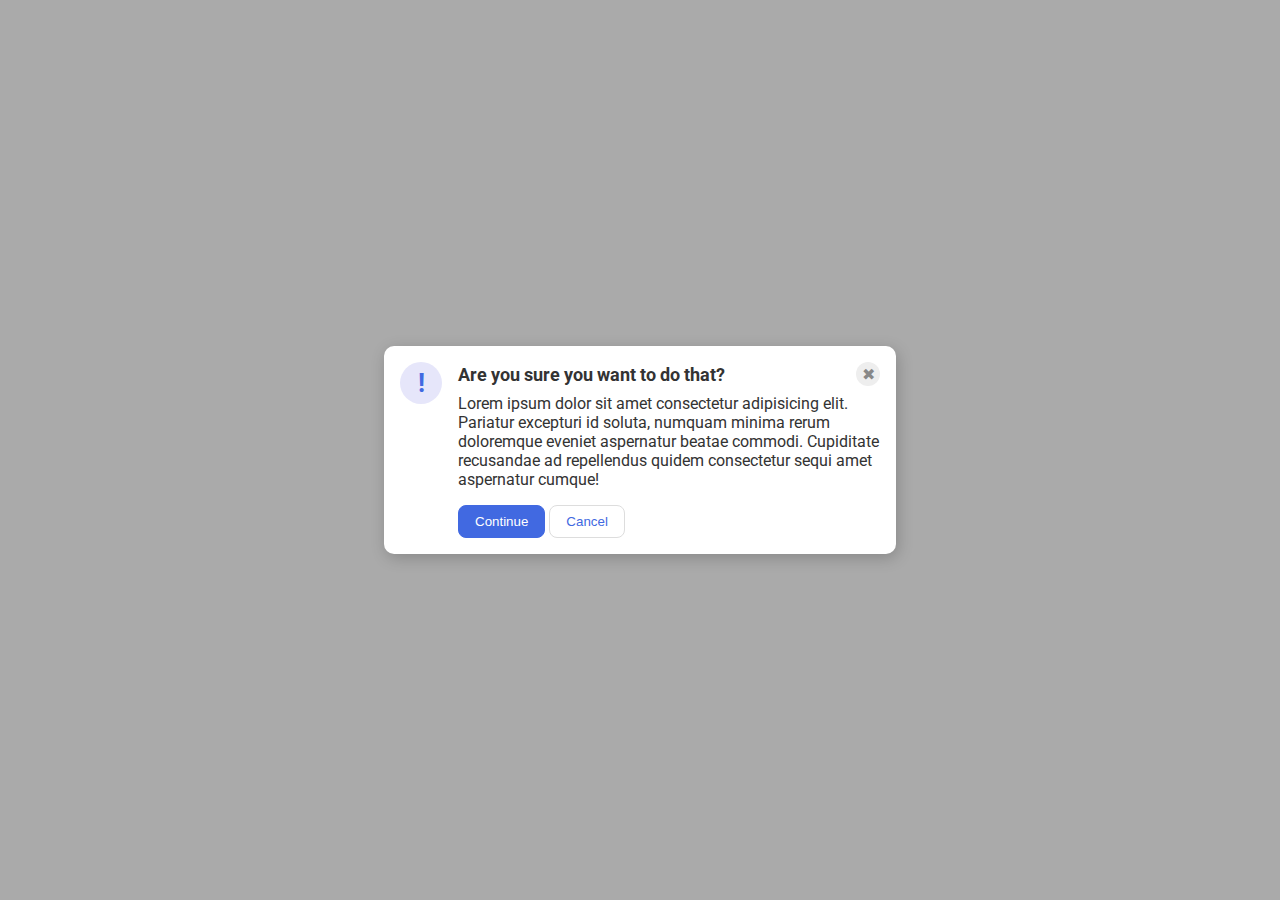
<file: flex/05-flex-modal/index.html>
<!DOCTYPE html>
<html lang="en">
  <head>
    <meta charset="UTF-8" />
    <meta http-equiv="X-UA-Compatible" content="IE=edge" />
    <meta name="viewport" content="width=device-width, initial-scale=1.0" />
    <link rel="stylesheet" href="style.css" />
    <title>Modal</title>
  </head>
  <body>
    <div class="modal">
      <div class="icon">!</div>
      <div class="flex-1">
        <div class="header">
          Are you sure you want to do that?
          <div class="close-button">✖</div>
        </div>
        <div class="text">
          Lorem ipsum dolor sit amet consectetur adipisicing elit. Pariatur
          excepturi id soluta, numquam minima rerum doloremque eveniet
          aspernatur beatae commodi. Cupiditate recusandae ad repellendus quidem
          consectetur sequi amet aspernatur cumque!
        </div>
        <button class="continue">Continue</button>
        <button class="cancel">Cancel</button>
      </div>
    </div>
  </body>
</html>
</file>
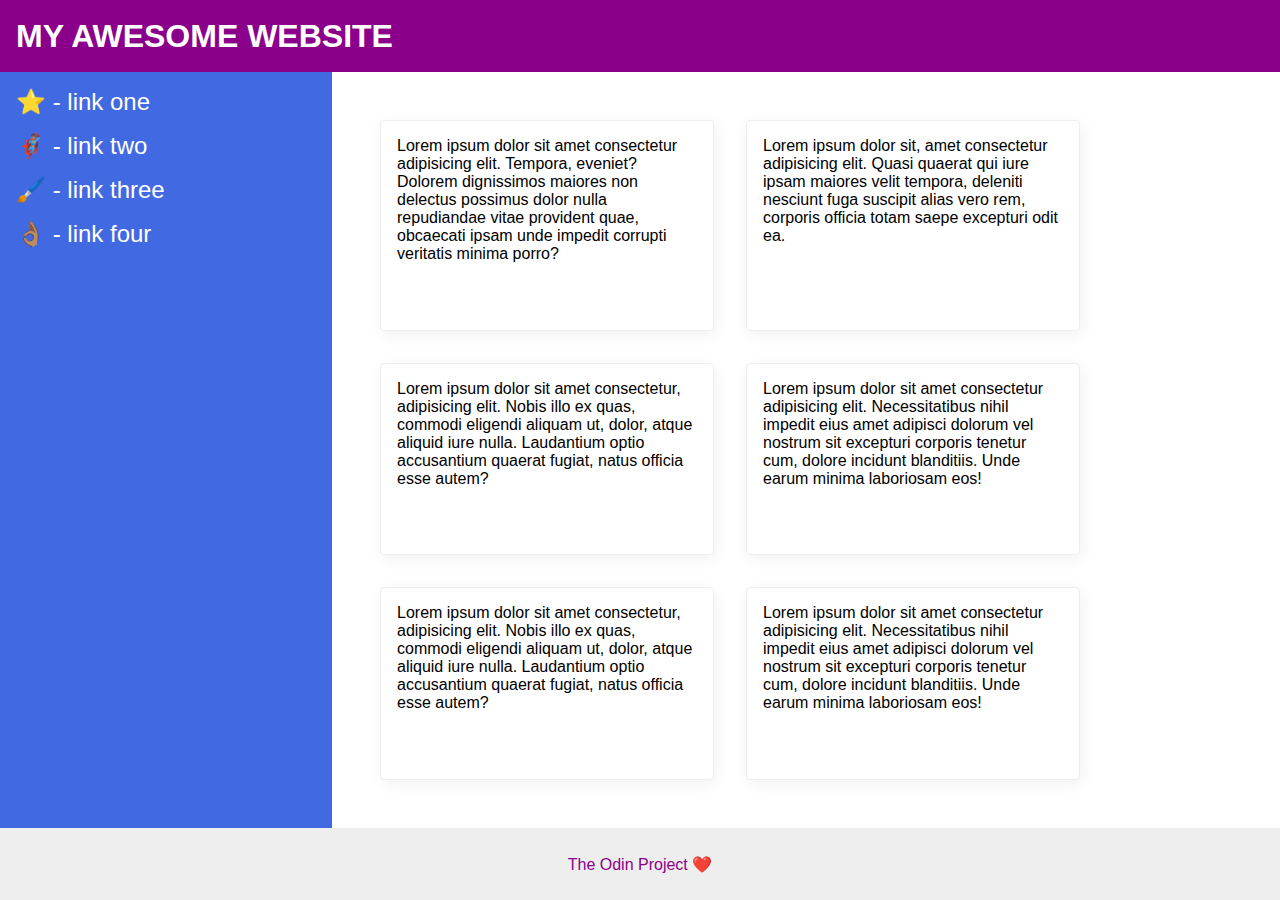
<file: flex/07-flex-layout-2/index.html>
<!DOCTYPE html>
<html lang="en">
  <head>
    <meta charset="UTF-8">
    <meta http-equiv="X-UA-Compatible" content="IE=edge">
    <meta name="viewport" content="width=device-width, initial-scale=1.0">
    <title>The Holy Grail</title>
    <link rel="stylesheet" href="style.css">
  </head>
  <body>
    <div class="header">
      MY AWESOME WEBSITE
    </div>
    
    <div class="center-1">
      <div class="sidebar">
        <ul>
          <li><a href="#">⭐ - link one</a></li>
          <li><a href="#">🦸🏽‍♂️ - link two</a></li>
          <li><a href="#">🖌️ - link three</a></li>
          <li><a href="#">👌🏽 - link four</a></li>
        </ul>
      </div>

      <div class="card-container">
        <div class="card">Lorem ipsum dolor sit amet consectetur adipisicing elit. Tempora, eveniet? Dolorem dignissimos maiores non delectus possimus dolor nulla repudiandae vitae provident quae, obcaecati ipsam unde impedit corrupti veritatis minima porro?</div>
        <div class="card">Lorem ipsum dolor sit, amet consectetur adipisicing elit. Quasi quaerat qui iure ipsam maiores velit tempora, deleniti nesciunt fuga suscipit alias vero rem, corporis officia totam saepe excepturi odit ea.</div>
        <div class="card">Lorem ipsum dolor sit amet consectetur, adipisicing elit. Nobis illo ex quas, commodi eligendi aliquam ut, dolor, atque aliquid iure nulla. Laudantium optio accusantium quaerat fugiat, natus officia esse autem?</div>
        <div class="card">Lorem ipsum dolor sit amet consectetur adipisicing elit. Necessitatibus nihil impedit eius amet adipisci dolorum vel nostrum sit excepturi corporis tenetur cum, dolore incidunt blanditiis. Unde earum minima laboriosam eos!</div>
        <div class="card">Lorem ipsum dolor sit amet consectetur, adipisicing elit. Nobis illo ex quas, commodi eligendi aliquam ut, dolor, atque aliquid iure nulla. Laudantium optio accusantium quaerat fugiat, natus officia esse autem?</div>
        <div class="card">Lorem ipsum dolor sit amet consectetur adipisicing elit. Necessitatibus nihil impedit eius amet adipisci dolorum vel nostrum sit excepturi corporis tenetur cum, dolore incidunt blanditiis. Unde earum minima laboriosam eos!</div>
      </div>
    </div>
    
    <div class="footer">
      The Odin Project ❤️
    </div>
  </body>
</html>
</file>
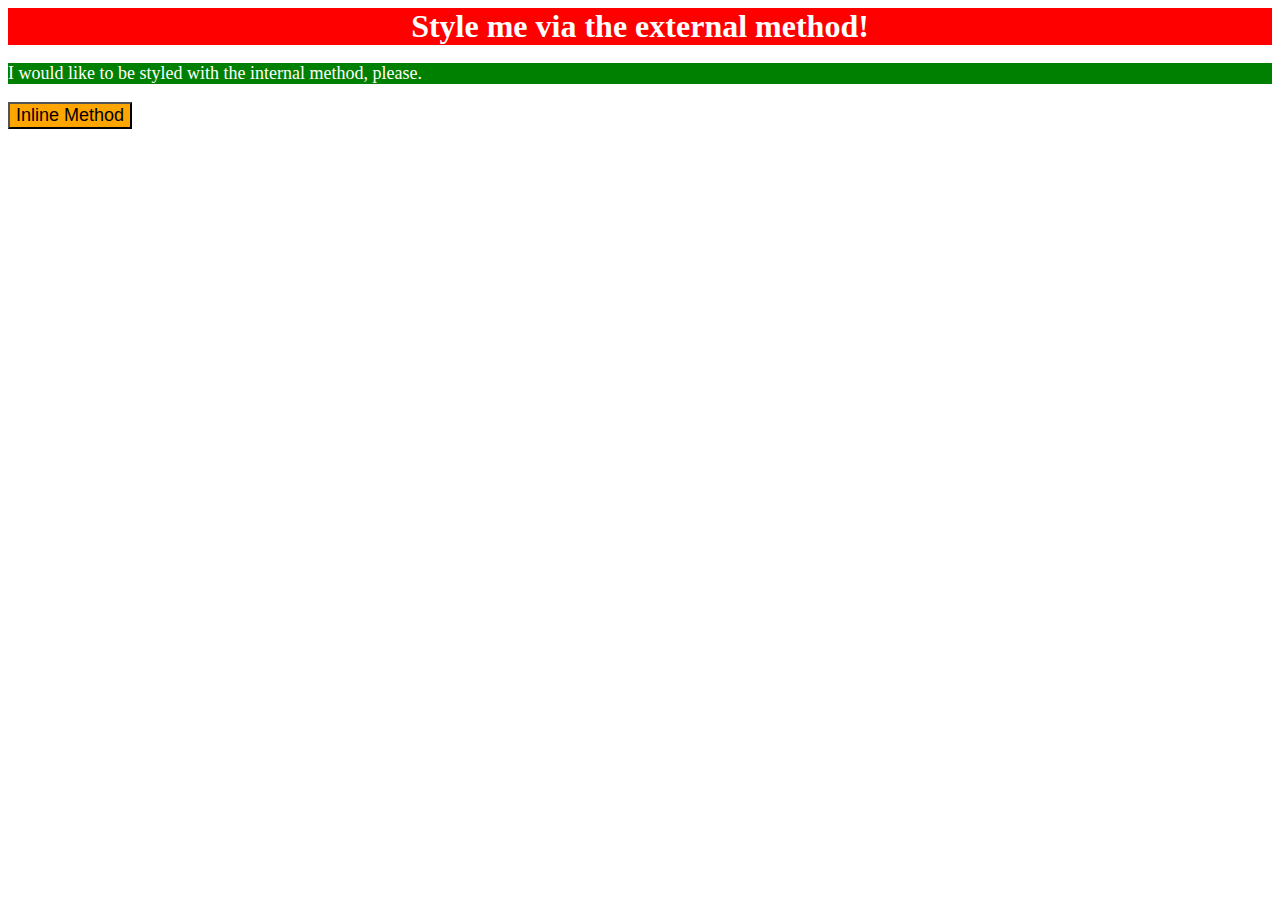
<file: foundations/01-css-methods/index.html>
<!DOCTYPE html>
<html lang="en">
  <head>
    <link rel="stylesheet" href="./style.css">
    <style>
      .my-p {
        background-color: green;
        text-align: left;
        font-size: 18px;
      }
    </style>
    <meta charset="UTF-8">
    <meta http-equiv="X-UA-Compatible" content="IE=edge">
    <meta name="viewport" content="width=device-width, initial-scale=1.0">
    <title>Methods for Adding CSS</title>
  </head>
  <body>
    <div class="my-div">Style me via the external method!</div>
    <p class="my-p">I would like to be styled with the internal method, please.</p>
    <button style="background-color:orange;color: black;font-size: 18px;">Inline Method</button>
  </body>
</html>
</file>
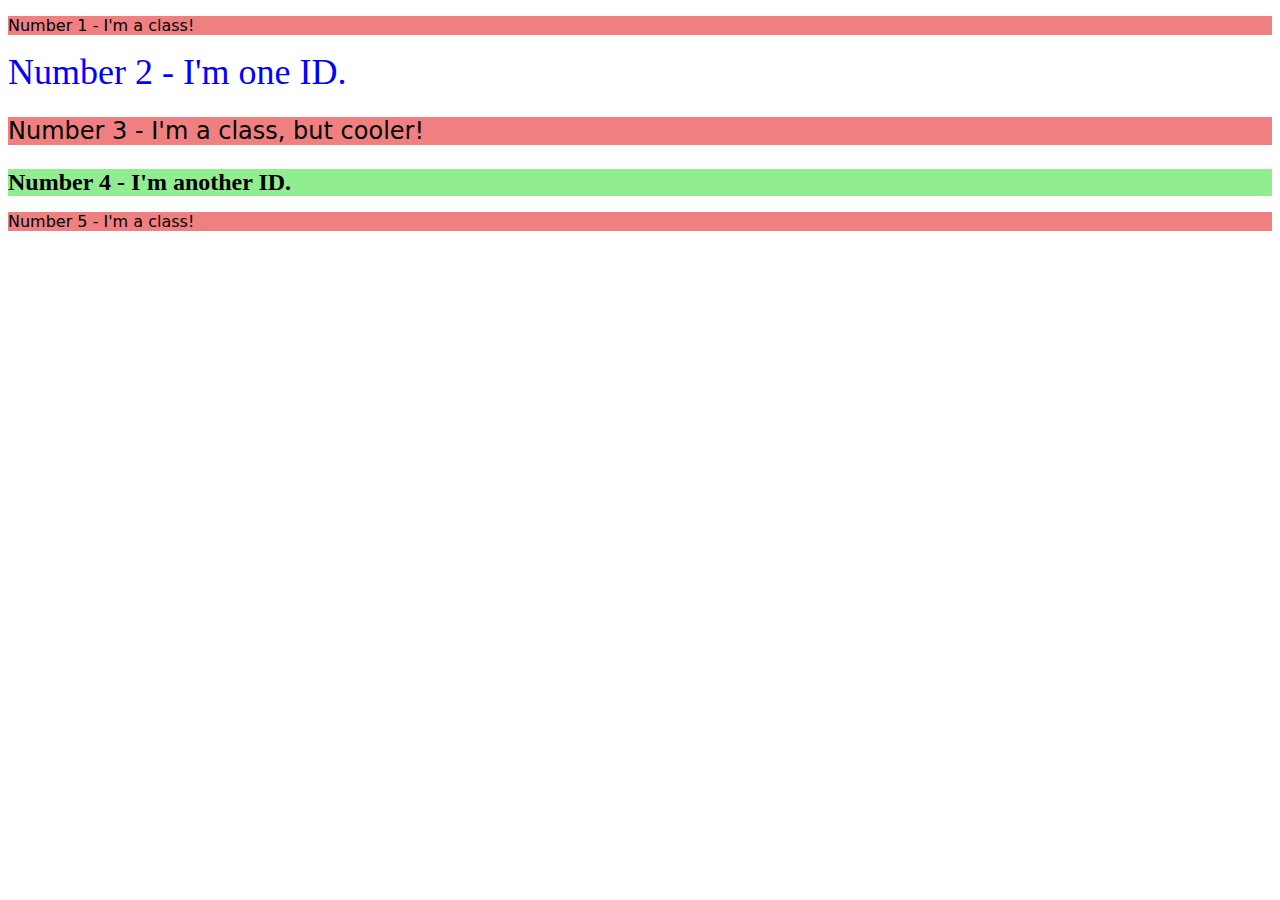
<file: foundations/02-class-id-selectors/index.html>
<!DOCTYPE html>
<html lang="en">
  <head>
    <meta charset="UTF-8">
    <meta http-equiv="X-UA-Compatible" content="IE=edge">
    <meta name="viewport" content="width=device-width, initial-scale=1.0">
    <title>Class and ID Selectors</title>
    <link rel="stylesheet" href="style.css">
  </head>
  <body>
    <p class="my-p">Number 1 - I'm a class!</p>
    <div id="div-1">Number 2 - I'm one ID.</div>
    <p class="my-p cooler">Number 3 - I'm a class, but cooler!</p>
    <div id="div-2" class="cooler">Number 4 - I'm another ID.</div>
    <p class="my-p">Number 5 - I'm a class!</p>
  </body>
</html>
</file>
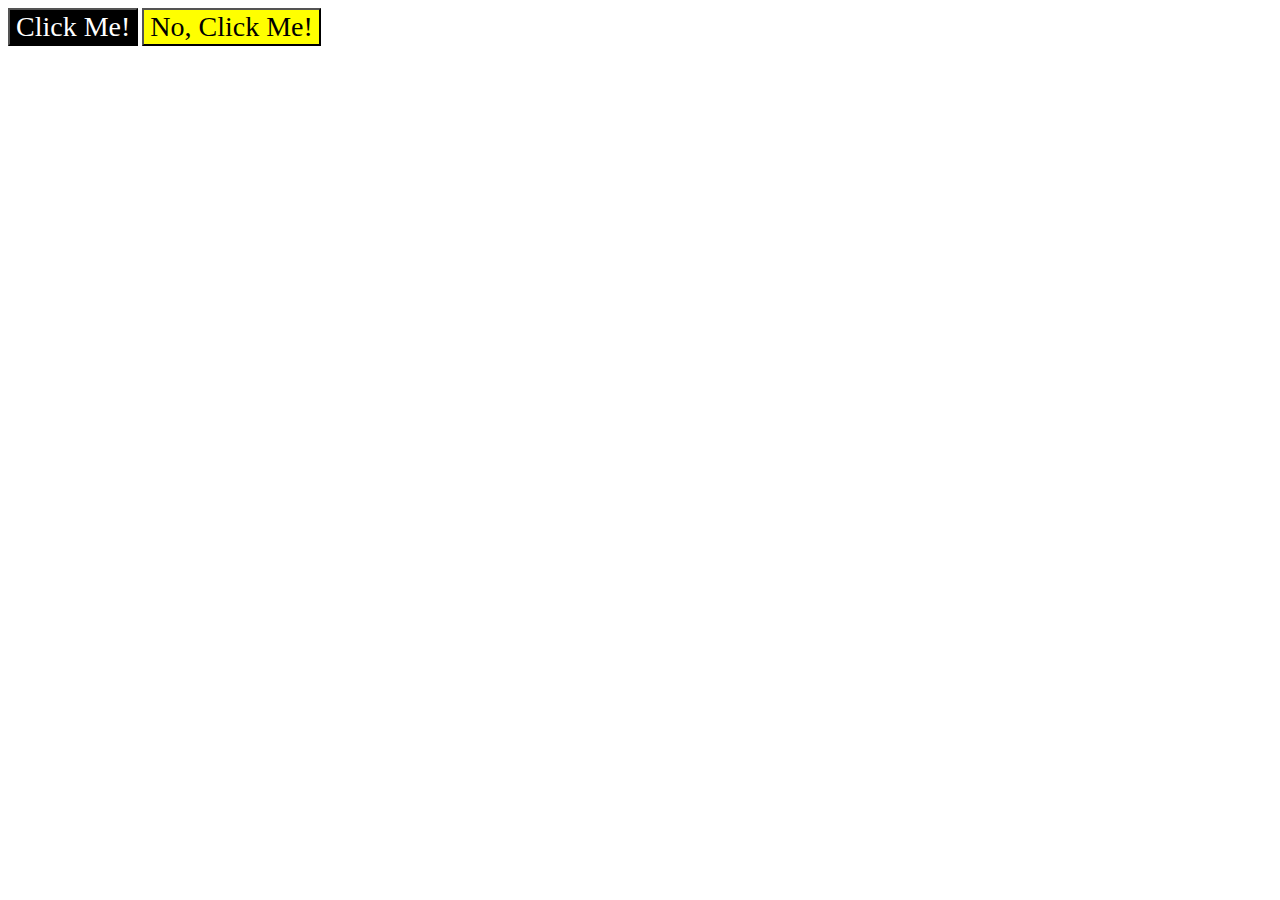
<file: foundations/03-grouping-selectors/index.html>
<!DOCTYPE html>
<html lang="en">
  <head>
    <meta charset="UTF-8">
    <meta http-equiv="X-UA-Compatible" content="IE=edge">
    <meta name="viewport" content="width=device-width, initial-scale=1.0">
    <title>Grouping Selectors</title>
    <link rel="stylesheet" href="style.css">
  </head>
  <body>
    <button class="button button-1">Click Me!</button>
    <button class="button button-2">No, Click Me!</button>
  </body>
</html>
</file>
<file: flex/05-flex-modal/style.css>
@import url('https://fonts.googleapis.com/css2?family=Roboto:wght@400;700&display=swap');

html, body {
  height: 100%;
}

body {
  font-family: Roboto, sans-serif;
  margin: 0;
  background: #aaa;
  color: #333;
  /* I'll give you this one for free lol */
  display: flex;
  align-items: center;
  justify-content: center;
}

.modal {
  background: white;
  width: 480px;
  border-radius: 10px;
  box-shadow: 2px 4px 16px rgba(0,0,0,.2);
}

.icon {
  color: royalblue;
  font-size: 26px;
  font-weight: 700;
  background: lavender;
  width: 42px;
  height: 42px;
  border-radius: 50%;
  display: flex;
  align-items: center;
  justify-content: center;
}

.close-button {
  background: #eee;
  border-radius: 50%;
  color: #888;
  font-weight: 400;
  font-size: 16px;
  height: 24px;
  width: 24px;
  display: flex;
  align-items: center;
  justify-content: center;
}

button {
  padding: 8px 16px;
  border-radius: 8px;
}

button.continue {
  background: royalblue;
  border: 1px solid royalblue;
  color: white;
}

button.cancel {
  background: white;
  border: 1px solid #ddd;
  color: royalblue;
}

/* Answers */

/* * {
  border: 1px solid red;
} */

.modal {
  display: flex;
  padding: 16px;
  gap: 16px;
}

.icon {
  flex-shrink: 0;
}

.header {
  display: flex;
  font-weight: 700;
  font-size: 18px;
  justify-content: space-between;
  align-items: center;
}

.text {
  margin-top: 8px;
  margin-bottom: 16px;
}
</file>
<file: flex/07-flex-layout-2/style.css>
body {
  font-family: -apple-system, BlinkMacSystemFont, 'Segoe UI', Roboto, Oxygen, Ubuntu, Cantarell, 'Open Sans', 'Helvetica Neue', sans-serif;
  margin: 0;
  min-height: 100vh;
}

.header {
  height: 72px;
  background: darkmagenta;
  color: white;
}

.footer {
  height: 72px;
  background: #eee;
  color: darkmagenta;
}

.sidebar {
  width: 300px;
  background: royalblue;
}

.card {
  border: 1px solid #eee;
  box-shadow: 2px 4px 16px rgba(0,0,0,.06);
  border-radius: 4px;
}

/* Answer */

body {
  display: flex;
  flex-direction: column;
  /* justify-content: space-between; */
}

.header {
  font-size: 32px;
  font-weight: 900;
  /* height: auto; */
  display: flex;
  padding-left: 16px;
  align-items: center;
}

.center-1 {
  display: flex;
  flex: auto;
}

.sidebar {
  padding: 16px;
  flex-shrink: 0;
}

ul {
  list-style: none;
  margin: 0;
  padding: 0;
  display: flex;
  flex-direction: column;
  gap: 16px;
}

a {
  text-decoration: none;
  color: white;
  font-size: 24px;
}

.card-container {
  padding: 32px;
  flex: auto;
  display: flex;
  flex-wrap: wrap;
}

.card {
  padding: 16px;
  margin: 16px;
  width: 300px;
}

.footer {
  display: flex;
  align-items: center;
  justify-content: center;
}
</file>
<file: foundations/01-css-methods/style.css>
* {
  color: white;
}

.my-div {
  background-color: red;
  text-align: center;
  font-size: 32px;
  font-weight: bold;
}
</file>
<file: foundations/02-class-id-selectors/style.css>
.my-p {
  background-color: lightcoral;
  font-family: Verdana, "DejaVu Sans", sans-serif;
}

.cooler {
  font-size: 24px;
}

#div-1 {
  color: blue;
  font-size: 36px;
}

#div-2 {
  color: black;
  font-weight: bold;
  background-color: lightgreen;
}
</file>
<file: foundations/03-grouping-selectors/style.css>
.button {
  font-family: "Times New Roman", sans-serif;
  font-size: 28px;
}

.button-1 {
  background-color: black;
  color: white;
}

.button-2 {
  background-color: yellow;
  color: black;
}
</file>
